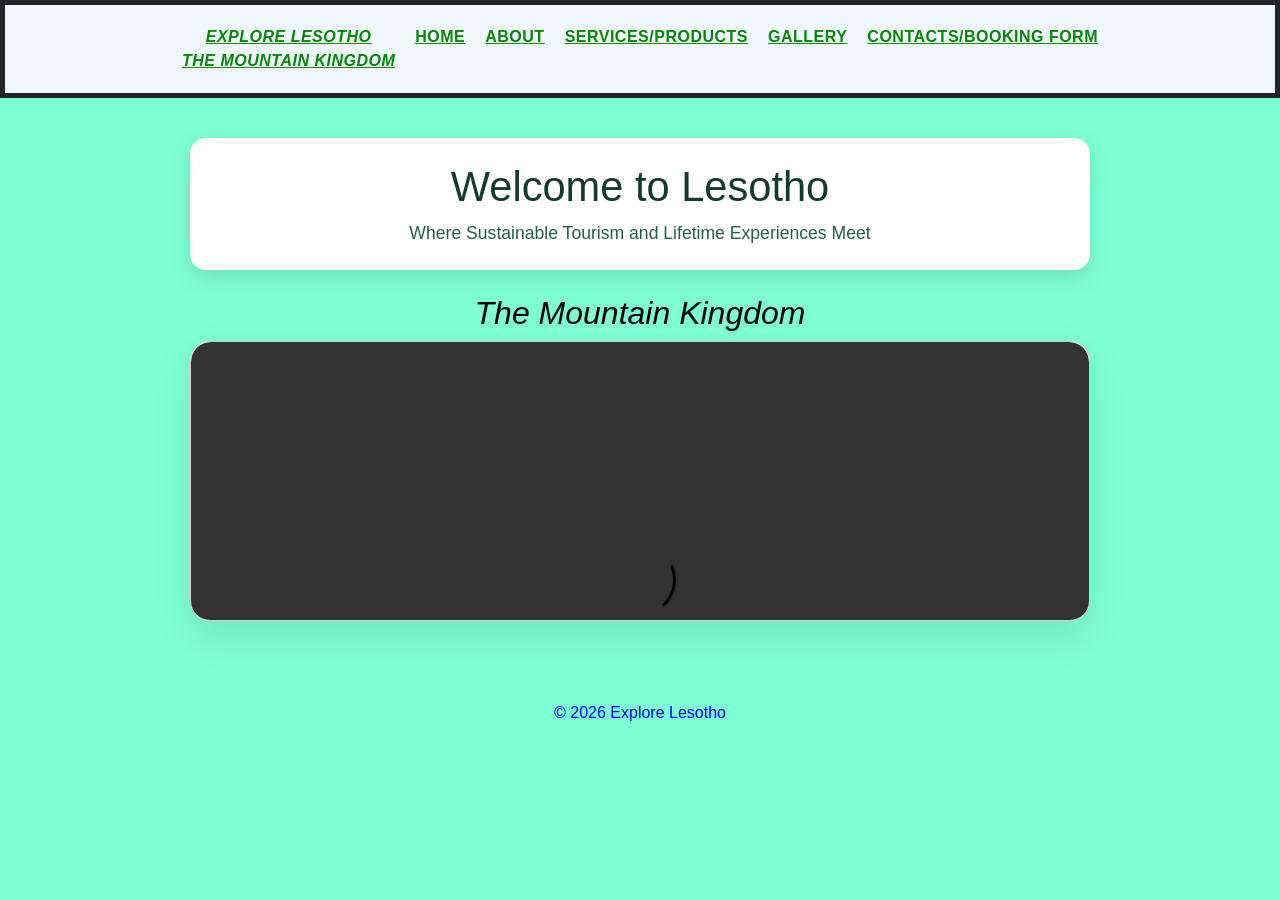
<file: index.html>
<!DOCTYPE html>
<html>
    <head>
<meta charset="UTF-8">
<meta name="viewport" content="width=device-width, initial-scale=1">
<title>LESOTHO TOURISM</title>
<link href="https://cdn.jsdelivr.net/npm/bootstrap@5.3.3/dist/css/bootstrap.min.css" rel="stylesheet">
<link rel="stylesheet" href="lenkoane.css">
    </head>
    <body>
        <header>
            <nav>
                <a href="index.html"><i>Explore Lesotho<br>The Mountain Kingdom</i></a>
                <a href="index.html" aria-current="page">Home</a>
                <a href="about.html">About</a>
                <a href="services.html">Services/Products</a>
                <a href="gallery.html">Gallery</a>
                <a href="contacts.html">Contacts/Booking Form</a>
            </nav>
        </header>
        <section class="banner">
            <div class="welcome-message">
                <h1>Welcome to Lesotho</h1>
                <p>Where Sustainable Tourism and Lifetime Experiences Meet</p>
            </div>
            <h2><i>The Mountain Kingdom</i></h2>
            <div class="card h-100">
                <video controls>
            <source src="media.mp4">
          </video>
          </div>

        </section>
        <div class="footer">
            <p> &copy; 2026 Explore Lesotho </p>
        </div>
        <script src="https://cdn.jsdelivr.net/npm/bootstrap@5.3.3/dist/js/bootstrap.bundle.min.js"></script>
<script src="script.js"></script>
    </body>
</html>
</file>
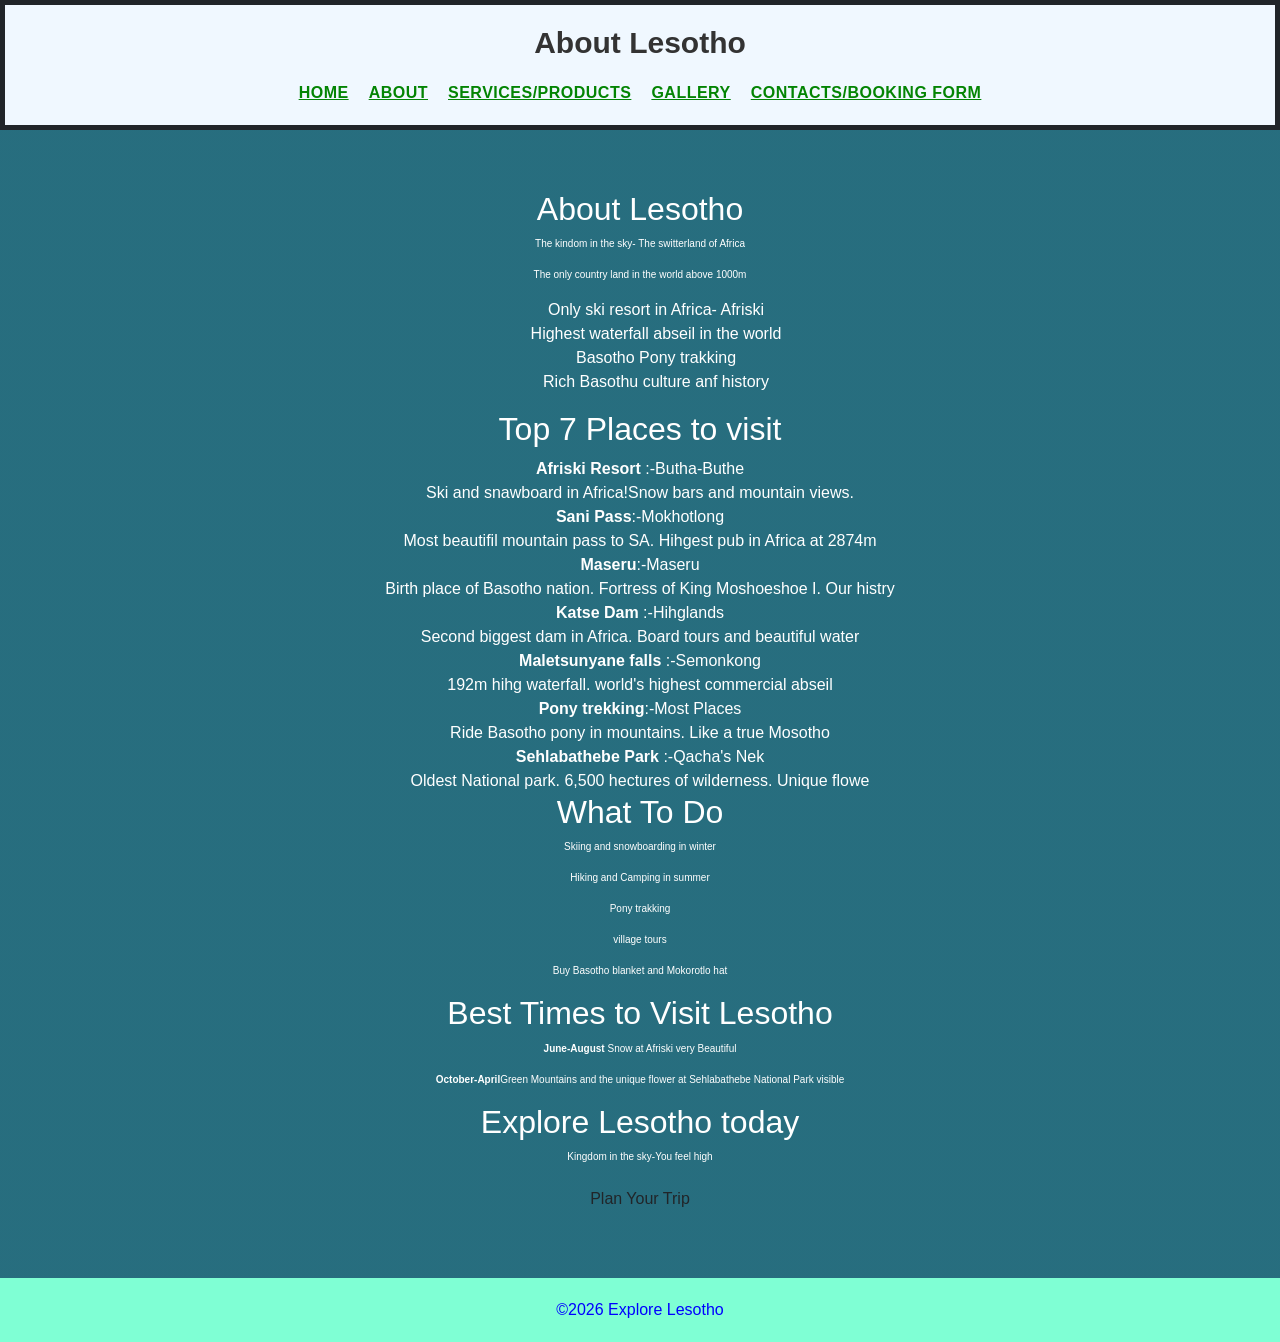
<file: about.html>
<!DOCTYPE html>
<html lang="en">
<head>
<meta charset="UTF-8">
<meta name="viewport" content="width=device-width, initial-scale=1">
<title>LESOTHO TOURISM</title>
<link href="https://cdn.jsdelivr.net/npm/bootstrap@5.3.3/dist/css/bootstrap.min.css" rel="stylesheet">
<link rel="stylesheet" href="lenkoane.css">
</head>
<body>

<header>
<h1>About Lesotho</h1>
<nav>
<a href="index.html">Home</a>
<a href="about.html">About</a>
<a href="services.html">Services/Products</a>
<a href="gallery.html">Gallery</a>
<a href="contacts.html">Contacts/Booking Form</a>
</nav>
</header>
<div class="hero">
<h2>About Lesotho</h2>
<p>The kindom in the sky- The switterland of Africa</p>
<p>The only country land in the world above 1000m</p>
<ul>
    <li>Only ski resort in Africa- Afriski</li>
    <li>Highest waterfall abseil in the world</li>
    <li>Basotho Pony trakking</li>
    <li>Rich Basothu culture anf history</li>
</ul>

<h2>Top 7 Places to visit</h2>
<div class="grid">
    <div class="place"><b> Afriski Resort </b><span class="tag">:-Butha-Buthe</span><br>Ski and snawboard in Africa!Snow bars and mountain views.</div>
    <div class="place"><b> Sani Pass</b><span class="tag">:-Mokhotlong</span><br>Most beautifil mountain pass to SA. Hihgest pub in Africa at 2874m</div>
    <div class="place"><b> Maseru</b><span class="tag">:-Maseru</span><br>Birth place of Basotho nation. Fortress of King Moshoeshoe I. Our histry</div>
    <div class="place"><b> Katse Dam </b><span class="tag">:-Hihglands</span><br>Second biggest dam in Africa. Board tours and beautiful water</div>
    <div class="place"><b> Maletsunyane falls </b><span class="tag">:-Semonkong</span><br>192m hihg waterfall. world's highest commercial abseil</div>
    <div class="place"><b> Pony trekking</b><span class="tag">:-Most Places</span><br>Ride Basotho pony in mountains. Like a true Mosotho</div>
    <div class="place"><b> Sehlabathebe Park </b><span class="tag">:-Qacha's Nek</span><br>Oldest National park. 6,500 hectures of wilderness. Unique flowe</div> 
</div>

<h2>What To Do</h2>
<p>Skiing and snowboarding in winter</p>
<p>Hiking and Camping in summer</p>
<p>Pony trakking</p>
<P>village tours</P>
<P>Buy Basotho blanket and Mokorotlo hat</p>

    <h2>Best Times to Visit Lesotho</h2>
    <p><b>June-August</b> Snow at Afriski very Beautiful</p>
    <p><b>October-April</b>Green Mountains and the unique flower at Sehlabathebe National Park visible</p>

<h2>Explore Lesotho today</h2>
<p>Kingdom in the sky-You feel high</p>
<a class="btn" href="#">Plan Your Trip</a>
</div>

<div class="footer">
    &copy;2026 Explore Lesotho
</div>
<script src="https://cdn.jsdelivr.net/npm/bootstrap@5.3.3/dist/js/bootstrap.bundle.min.js"></script>
<script src="script.js"></script>

</body>
</html>
</file>
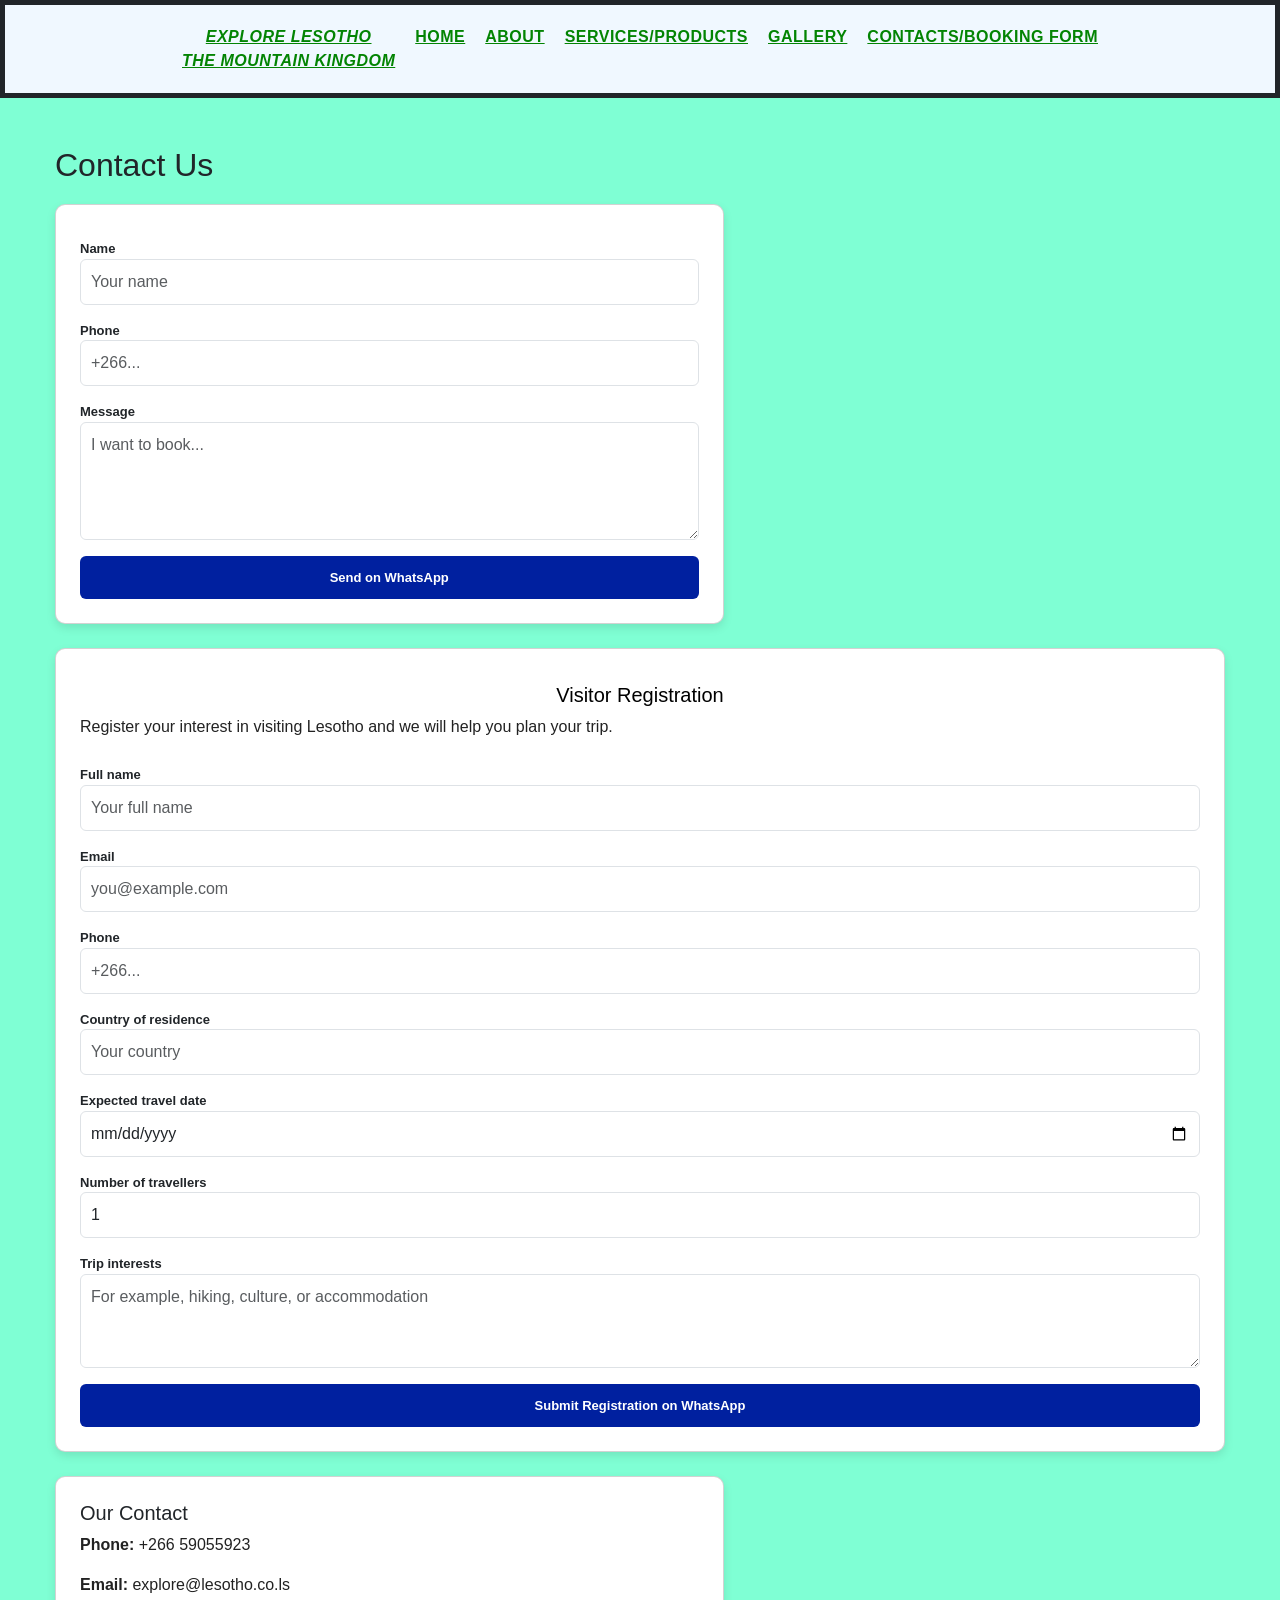
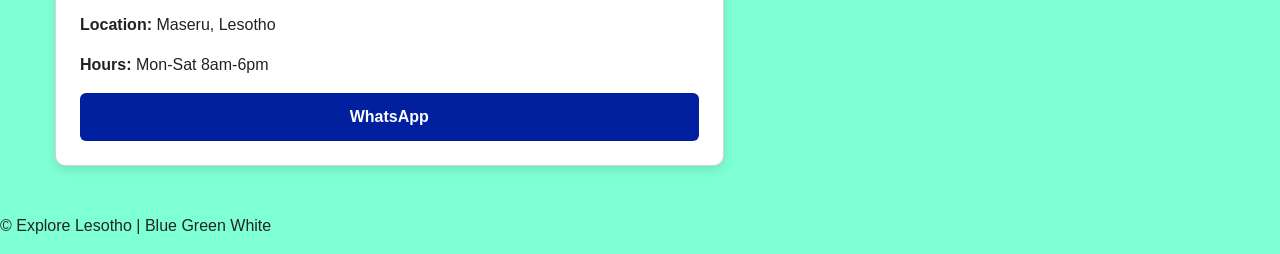
<file: contacts.html>
<!DOCTYPE html>
<html>
<head>
    <meta charset="UTF-8">
    <meta name="viewport" content="width=device-width, initial-scale=1">
    <title>LESOTHO TOURISM</title>
<link href="https://cdn.jsdelivr.net/npm/bootstrap@5.3.3/dist/css/bootstrap.min.css" rel="stylesheet">
<link rel="stylesheet" href="lenkoane.css">
</head>
<body>
    <header>
<nav>
<a href="index.html"><i>Explore Lesotho<br>The Mountain Kingdom</i></a>
<a href="index.html">Home</a>
<a href="about.html">About</a>
<a href="services.html">Services/Products</a>
<a href="gallery.html">Gallery</a>
<a href="contacts.html" aria-current="page">Contacts/Booking Form</a>
</nav>
</header>

<div class="container py-5">
<h2>Contact Us</h2>

<div class="contact-layout">
<section class="contact-panel">
<div class="card p-4">
<form onsubmit="sendWhatsApp(); return false;">
<label for="name">Name</label>
<input type="text" id="name" class="form-control mb-3" placeholder="Your name" autocomplete="name" required>

<label for="phone">Phone</label>
<input type="tel" id="phone" class="form-control mb-3" placeholder="+266..." autocomplete="tel" required>

<label for="msg">Message</label>
<textarea id="msg" class="form-control mb-3" rows="4" placeholder="I want to book..." required></textarea>

<button type="submit" class="contact-button">Send on WhatsApp</button>
</form>
</div>
</section>

<section class="contact-panel" style="grid-column: 1 / -1;">
<div class="card p-4">
<h3>Visitor Registration</h3>
<p>Register your interest in visiting Lesotho and we will help you plan your trip.</p>
<form onsubmit="sendRegistrationWhatsApp(); return false;">
<label for="registration-name">Full name</label>
<input type="text" id="registration-name" class="form-control mb-3" placeholder="Your full name" autocomplete="name" required>

<label for="registration-email">Email</label>
<input type="email" id="registration-email" class="form-control mb-3" placeholder="you@example.com" autocomplete="email" required>

<label for="registration-phone">Phone</label>
<input type="tel" id="registration-phone" class="form-control mb-3" placeholder="+266..." autocomplete="tel" required>

<label for="registration-country">Country of residence</label>
<input type="text" id="registration-country" class="form-control mb-3" placeholder="Your country" autocomplete="country-name" required>

<label for="registration-date">Expected travel date</label>
<input type="date" id="registration-date" class="form-control mb-3" required>

<label for="registration-guests">Number of travellers</label>
<input type="number" id="registration-guests" class="form-control mb-3" min="1" value="1" required>

<label for="registration-interest">Trip interests</label>
<textarea id="registration-interest" class="form-control mb-3" rows="3" placeholder="For example, hiking, culture, or accommodation" required></textarea>

<button type="submit" class="contact-button">Submit Registration on WhatsApp</button>
</form>
</div>
</section>

<aside class="contact-panel">
<div class="card p-4">
<h5>Our Contact</h5>
<p><b>Phone:</b> +266 59055923</p>
<p><b>Email:</b> explore@lesotho.co.ls</p>
<p><b>Location:</b> Maseru, Lesotho</p>
<p><b>Hours:</b> Mon-Sat 8am-6pm</p>
<a class="contact-button" href="https://wa.me/26658881234" target="_blank" rel="noopener">WhatsApp</a>
</div>
 </aside>
</div>
</div>

<footer>
<div class="footer-inner">
<p>© Explore Lesotho | Blue Green White</p>
</div>
</footer>

<script src="https://cdn.jsdelivr.net/npm/bootstrap@5.3.3/dist/js/bootstrap.bundle.min.js"></script>
<script src="script.js"></script>

</body>
</html>
</file>
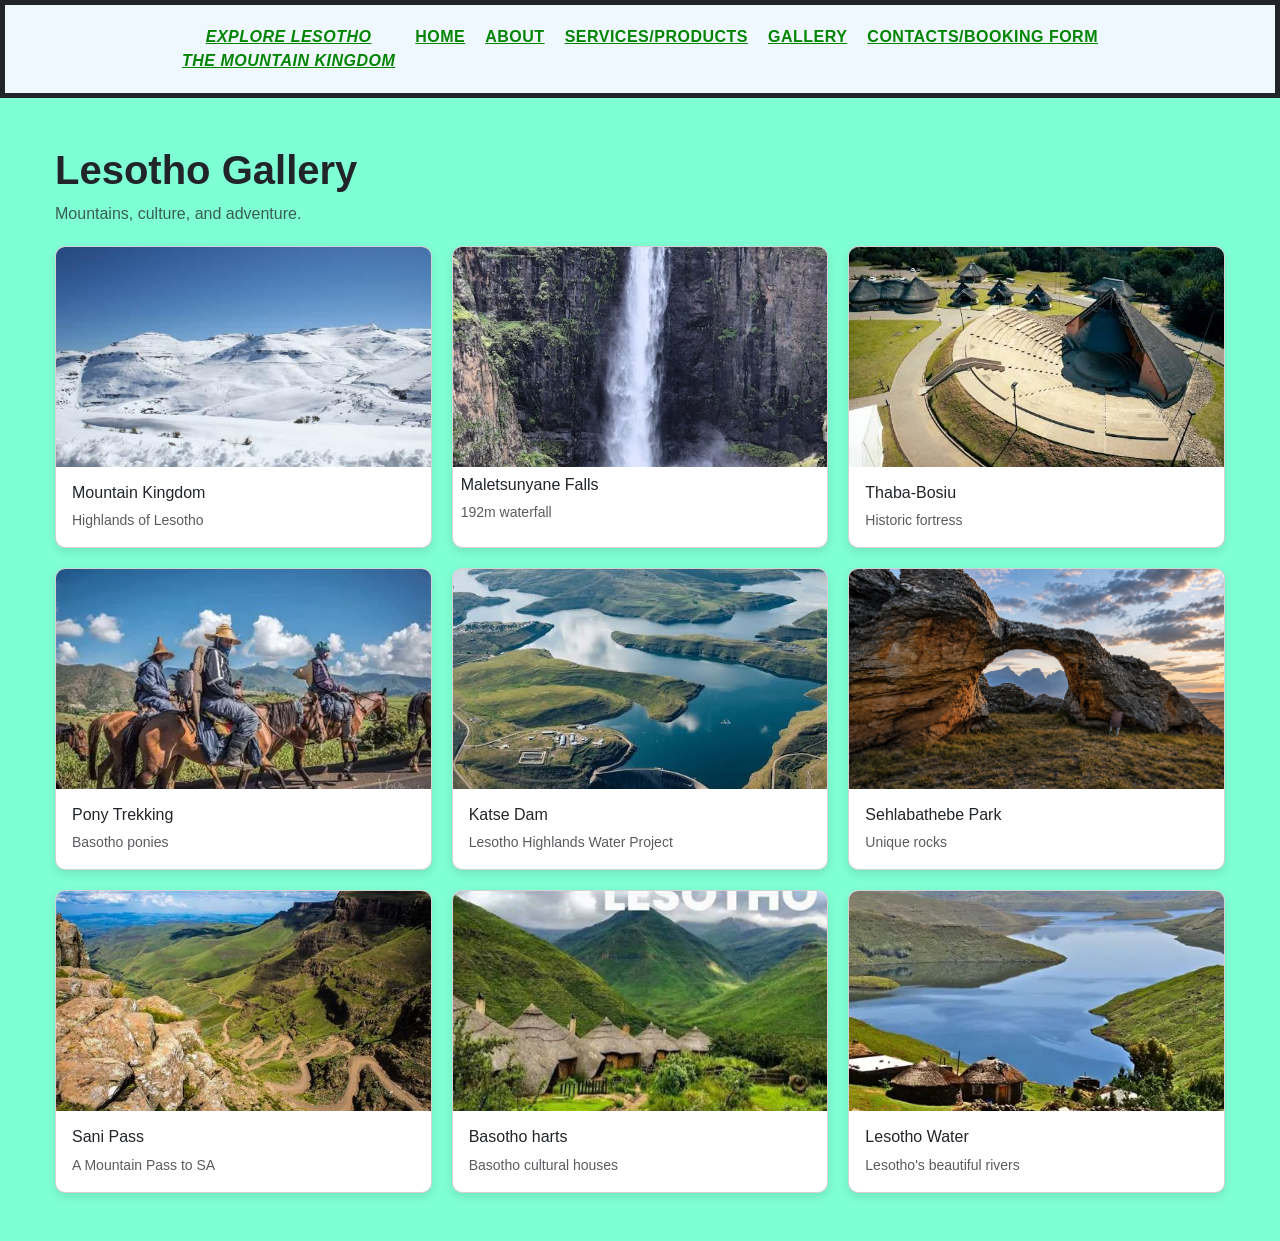
<file: gallery.html>
<!DOCTYPE html>
<html>
<head>
<meta charset="UTF-8">
<meta name="viewport" content="width=device-width, initial-scale=1">
<title>LESOTHO TOURISM</title>
<link href="https://cdn.jsdelivr.net/npm/bootstrap@5.3.3/dist/css/bootstrap.min.css" rel="stylesheet">
<link rel="stylesheet" href="lenkoane.css">

</head>
<body>
    <header>
<nav>
    <a href="index.html"><i>Explore Lesotho<br>The Mountain Kingdom</i></small></a>
   <a href="index.html">Home</a>
   <a href="about.html">About</a>
   <a href="services.html">Services/Products</a>
   <a href="gallery.html">Gallery</a>
   <a href="contacts.html">Contacts/Booking Form</a>
</nav>
    </header>

<div class="container py-5">
<h1 class="fw-bold">Lesotho Gallery</h1><p class="text-muted">Mountains, culture, and adventure.</p>
<div class="gallery-grid">
<div class="gallery-card">
    <div class="card" onclick="this.classList.toggle('clicked')">
    <img src="maluti.jpg" alt="Lesotho mountains">
    <div class="p-3"><h6>Mountain Kingdom</h6>
        <p class="small text-muted mb-0">Highlands of Lesotho</p>
    </div>
</div>
</div>
<div class="gallery-card">
    <div class="card" onclick="this.classList.toggle('clicked')">
    <img src="maletsunyane.jpg" alt="Maletsunyane">
    <div class="p-2"><h6>Maletsunyane Falls</h6>
        <p class="small text-muted mb-0">192m waterfall</p>
    </div>
</div>
</div>
<div class="gallery-card">
    <div class="card" onclick="this.classList.toggle('clicked')">
    <img src="thababosiu.jpg" alt="Thaba Bosiu"><div class="p-3">
        <h6>Thaba-Bosiu</h6><p class="small text-muted mb-0">Historic fortress</p>
    </div>
</div>
</div>
<div class="gallery-card">
    <div class="card" onclick="this.classList.toggle('clicked')">
    <img src="pony.jpg" alt="Pony trekking"><div class="p-3"><h6>Pony Trekking</h6>
        <p class="small text-muted mb-0">Basotho ponies</p>
    </div>
</div>
</div>
<div class="gallery-card">
    <div class="card" onclick="this.classList.toggle('clicked')">
    <img src="katse.jpg" alt="Katse Dam">
    <div class="p-3"><h6>Katse Dam</h6><p class="small text-muted mb-0">Lesotho Highlands Water Project</p>
    </div>
</div>
</div>
<div class="gallery-card">
    <div class="card" onclick="this.classList.toggle('clicked')">
    <img src="sehlabathebe.jpg" alt="Sehlabathebe">
    <div class="p-3"><h6>Sehlabathebe Park</h6><p class="small text-muted mb-0">Unique rocks</p>
    </div>
</div>
</div>
<div class="gallery-card"><div class="card" onclick="this.classList.toggle('clicked')">
    <img src="sani.jpg" alt="Sani Pass">
    <div class="p-3"><h6>Sani Pass</h6><p class="small text-muted mb-0">A Mountain Pass to SA</p>
    </div>
</div>
</div>
<div class="gallery-card"><div class="card" onclick="this.classList.toggle('clicked')">
    <img src="houses.jpeg"  alt="Basotho Hat">
    <div class="p-3"><h6>Basotho harts</h6><p class="small text-muted mb-0">Basotho cultural houses</p>
    </div>
    </div>
    </div>
    <div class="gallery-card"><div class="card" onclick="this.classList.toggle('clicked')">
        <img src="river.jpg" alt="Lesotho rivers">
            <div class="p-3"><h6>Lesotho Water</h6><p class="small text-muted mb-0">Lesotho's beautiful rivers</p>
        </div>
    </div>
</div>
</div>
</div>

<script src="https://cdn.jsdelivr.net/npm/bootstrap@5.3.3/dist/js/bootstrap.bundle.min.js"></script>
<script src="script.js"></script>

</body>
</html>
</file>
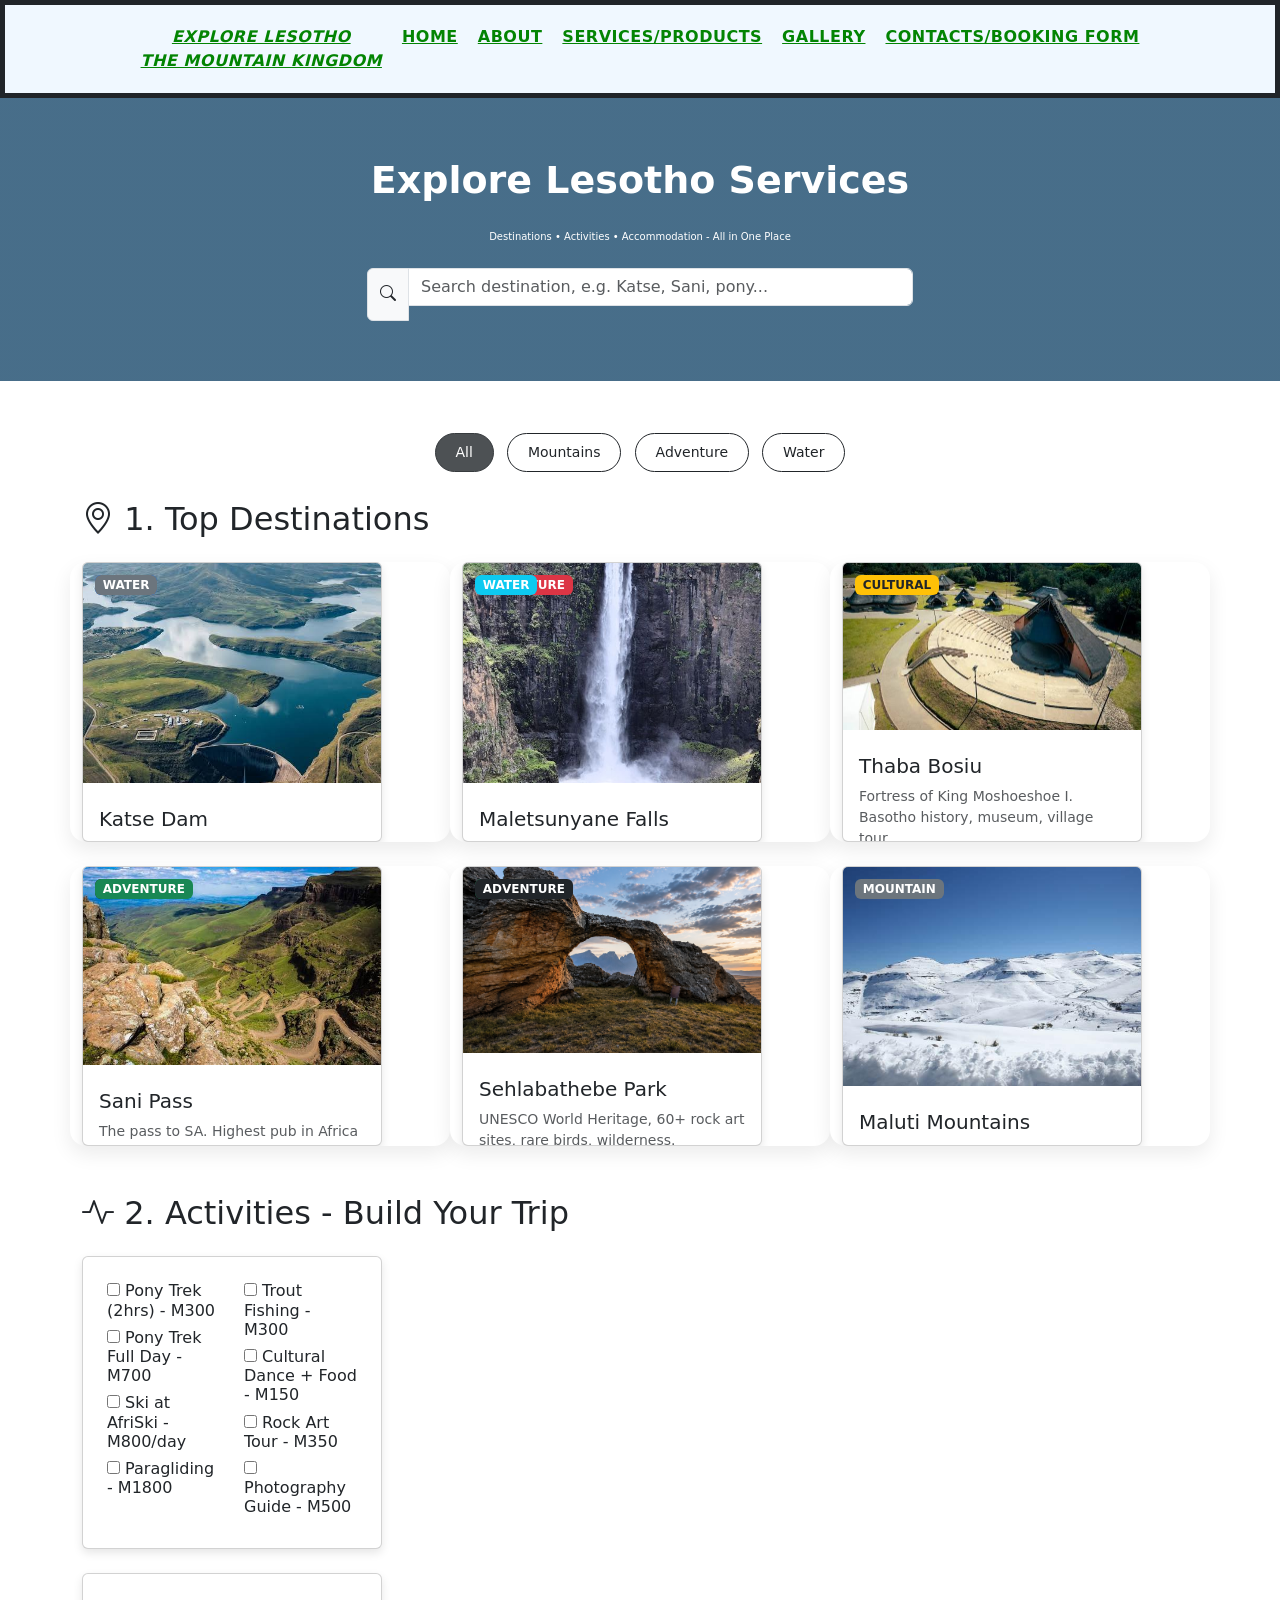
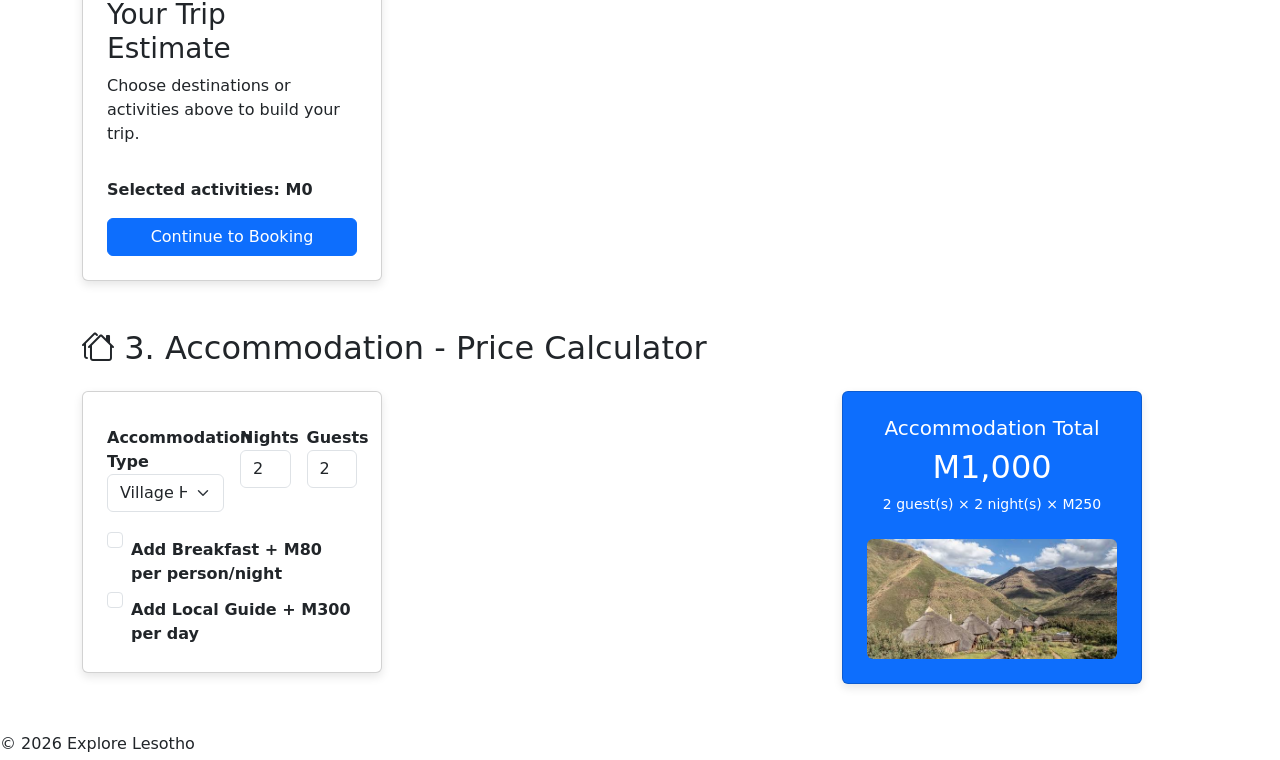
<file: services.html>
<!DOCTYPE html>
<html>
<head>
<meta charset="UTF-8">
<meta name="viewport" content="width=device-width, initial-scale=1">
<title>LESOTHO TOURISM</title>
<link rel="stylesheet" href="lenkoane.css">
<link href="https://cdn.jsdelivr.net/npm/bootstrap@5.3.3/dist/css/bootstrap.min.css" rel="stylesheet">
<link href="https://cdn.jsdelivr.net/npm/bootstrap-icons@1.11.3/font/bootstrap-icons.css" rel="stylesheet">
</head>
<body>
<header>
<nav>
<a href="index.html"><i>Explore Lesotho<br>The Mountain Kingdom</i></a>
<a href="index.html">Home</a>
<a href="about.html">About</a>
<a href="services.html" aria-current="page">Services/Products</a>
<a href="gallery.html">Gallery</a>
<a href="contacts.html">Contacts/Booking Form</a>
</nav>
</header>

<div class="hero text-center">
<div class="container">
<h1 class="fw-bold display-5">Explore Lesotho Services</h1>
<p class="lead">Destinations • Activities • Accommodation - All in One Place</p>
<div class="row justify-content-center mt-4">
<div class="col-md-6">
<div class="input-group">
<span class="input-group-text"><i class="bi bi-search"></i></span>
<input type="search" id="searchInput" class="form-control" placeholder="Search destination, e.g. Katse, Sani, pony..." aria-label="Search destinations">
</div>
</div>
</div>
</div>
</div>

<div class="container py-5">
<div class="text-center mb-4">
<button type="button" class="btn btn-dark btn-sm m-1 filter-btn active" data-filter="all">All</button>
<button type="button" class="btn btn-outline-dark btn-sm m-1 filter-btn" data-filter="mountain">Mountains</button>
<button type="button" class="btn btn-outline-dark btn-sm m-1 filter-btn" data-filter="adventure">Adventure</button>
<button type="button" class="btn btn-outline-dark btn-sm m-1 filter-btn" data-filter="water">Water</button>
</div>

<h2 class="section-title mb-4"><i class="bi bi-geo-alt"></i> 1. Top Destinations</h2>
<div class="row g-4" id="destinationsRow">

<div class="col-md-4 destination-card" data-category="mountain water" data-name="katse dam">
<div class="card">
<img src="katse.jpg" class="img-cover" alt="Katse Dam surrounded by Lesotho mountains">
<div class="p-3">
<span class="badge bg-primary">Water</span> <span class="badge bg-secondary">Water</span>
<h5 class="mt-2">Katse Dam</h5>
<p class="text-muted small">Africa's highest dam, 185m deep. Boat cruise, fishing, engineering tour.</p>
<p><span class="price-tag">M1000 tour</span></p>
<button class="btn btn-outline-primary btn-sm w-100 add-activity" data-name="Katse Dam Tour" data-price="700">Add to Trip</button>
</div>
</div>
</div>

<div class="col-md-4 destination-card" data-category="adventure water" data-name="maletsunyane falls">
<div class="card">
<img src="maletsunyane.jpg" class="img-cover" alt="Maletsunyane Falls">
<div class="p-3">
<span class="badge bg-danger">Adventure</span> <span class="badge bg-info">Water</span>
<h5 class="mt-2">Maletsunyane Falls</h5>
<p class="text-muted small">196m single drop, highest in Southern Africa. Abseil 204m - world record!</p>
<p><span class="price-tag">M1200 abseil</span></p>
<button class="btn btn-outline-primary btn-sm w-100 add-activity" data-name="Maletsunyane Abseil" data-price="1200">Add to Trip</button>
</div>
</div>
</div>

<div class="col-md-4 destination-card" data-category="cultural mountain" data-name="thaba bosiu">
<div class="card">
<img src="thababosiu.jpg" class="img-cover" alt="Thaba Bosiu mountain fortress">
<div class="p-3">
<span class="badge bg-warning text-dark">Cultural</span>
<h5 class="mt-2">Thaba Bosiu</h5>
<p class="text-muted small">Fortress of King Moshoeshoe I. Basotho history, museum, village tour.</p>
<p><span class="price-tag">M600 tour</span></p>
<button class="btn btn-outline-primary btn-sm w-100 add-activity" data-name="Thaba Bosiu Cultural" data-price="600">Add to Trip</button>
</div>
</div>
</div>

<div class="col-md-4 destination-card" data-category="mountain adventure" data-name="sani pass">
<div class="card">
<img src="sani.jpg" class="img-cover" alt="Mountain road on Sani Pass">
<div class="p-3">
<span class="badge bg-dark">Mountain</span> <span class="badge bg-success">Adventure</span>
<h5 class="mt-2">Sani Pass</h5>
<p class="text-muted small">The pass to SA. Highest pub in Africa at 2874m, snow in winter.</p>
<p><span class="price-tag">M850 4x4 tour</span></p>
<button class="btn btn-outline-primary btn-sm w-100 add-activity" data-name="Sani Pass 4x4" data-price="850">Add to Trip</button>
</div>
</div>
</div>

<div class="col-md-4 destination-card" data-category="adventure" data-name="sehlabathebe national park">
<div class="card">
<img src="sehlabathebe.jpg" class="img-cover" alt="Rock formations in Sehlabathebe National Park">
<div class="p-3">
<span class="badge bg-success">UNESCO</span> <span class="badge bg-dark">Adventure</span>
<h5 class="mt-2">Sehlabathebe Park</h5>
<p class="text-muted small">UNESCO World Heritage, 60+ rock art sites, rare birds, wilderness.</p>
<p><span class="price-tag">M1500 2-days</span></p>
<button class="btn btn-outline-primary btn-sm w-100 add-activity" data-name="Sehlabathebe Park" data-price="1500">Add to Trip</button>
</div>
</div>
</div>

<div class="col-md-4 destination-card" data-category="mountain" data-name="maluti mountains">
<div class="card">
<img src="maluti.jpg" class="img-cover" alt="Maluti Mountains">
<div class="p-3">
<span class="badge bg-secondary">Mountain</span>
<h5 class="mt-2">Maluti Mountains</h5>
<p class="text-muted small">Hiking paradise, pony trekking base, Thabana Ntlenyana 3482m peak.</p>
<p><span class="price-tag">M450 pony trek</span></p>
<button class="btn btn-outline-primary btn-sm w-100 add-activity" data-name="Maluti Hiking" data-price="450">Add to Trip</button>
</div>
</div>
</div>

</div>


<h2 class="section-title mt-5 mb-4"><i class="bi bi-activity"></i> 2. Activities - Build Your Trip</h2>
<div class="row g-4">
<div class="col-lg-8">
<div class="card p-4">
<div class="row">
<div class="col-md-6">
<h6><input type="checkbox" class="activity-check" data-name="Pony Trek 2hrs" data-price="300"> Pony Trek (2hrs) - M300</h6>
<h6><input type="checkbox" class="activity-check" data-name="Pony Trek Full Day" data-price="700"> Pony Trek Full Day - M700</h6>
<h6><input type="checkbox" class="activity-check" data-name="Ski at AfriSki" data-price="800"> Ski at AfriSki - M800/day</h6>
<h6><input type="checkbox" class="activity-check" data-name="Paragliding" data-price="1800"> Paragliding - M1800</h6>
</div>
<div class="col-md-6">
<h6><input type="checkbox" class="activity-check" data-name="Trout Fishing" data-price="300"> Trout Fishing - M300</h6>
<h6><input type="checkbox" class="activity-check" data-name="Cultural Dance" data-price="150"> Cultural Dance + Food - M150</h6>
<h6><input type="checkbox" class="activity-check" data-name="Rock Art Tour" data-price="350"> Rock Art Tour - M350</h6>
<h6><input type="checkbox" class="activity-check" data-name="Photography Guide" data-price="500"> Photography Guide - M500</h6>
</div>
</div>
</div>
</div>

</div>
<div class="card p-4 mt-4" aria-live="polite">
<h3>Your Trip Estimate</h3>
<p id="trip-empty">Choose destinations or activities above to build your trip.</p>
<ul id="trip-items" class="mb-3"></ul>
<p class="fw-bold mb-3">Selected activities: M<span id="trip-total">0</span></p>
<a href="contacts.html" class="btn btn-primary">Continue to Booking</a>
</div>
<h2 class="section-title mt-5 mb-4"><i class="bi bi-houses"></i> 3. Accommodation - Price Calculator</h2>
<div class="row g-4">
<div class="col-md-8">
<div class="card p-4">
<div class="row g-3">
<div class="col-md-6">
<label>Accommodation Type</label>
<select id="accType" class="form-select">
<option value="250">Village Homestay - M250/night</option>
<option value="450">Mountain Lodge - M450/night</option>
<option value="650">Hotel Maseru - M650/night</option>
<option value="1200">AfriSki Chalet - M1200/night</option>
<option value="150">Camping - M150/night</option>
</select>
</div>
<div class="col-md-3">
<label>Nights</label>
<input type="number" id="nights" class="form-control" value="2" min="1" max="14">
</div>
<div class="col-md-3">
<label>Guests</label>
<input type="number" id="guests" class="form-control" value="2" min="1" max="10">
</div>
<div class="col-12">
<div class="form-check">
<input class="form-check-input" type="checkbox" id="breakfast" value="80">
<label class="form-check-label">Add Breakfast + M80 per person/night</label>
</div>
<div class="form-check">
<input class="form-check-input" type="checkbox" id="guide" value="300">
<label class="form-check-label">Add Local Guide + M300 per day</label>
</div>
</div>
</div>
</div>
</div>
<div class="col-md-4">
<div class="card p-4 text-center bg-primary text-white">
<h5>Accommodation Total</h5>
<h2>M<span id="accTotal">500</span></h2>
<p class="small" id="accBreakdown">2 nights x M250 = M500</p>
<img src="maliba.jpg" class="img-cover rounded mt-2" alt="Scenery along Sani Pass" style="height:120px">
</div>
</div>
</div>

</div>

<footer>
<p class="mb-1">© 2026 Explore Lesotho</p>
</footer>

<script src="https://cdn.jsdelivr.net/npm/bootstrap@5.3.3/dist/js/bootstrap.bundle.min.js"></script>
<script src="script.js"></script>
</body>
</html>
</file>
<file: lenkoane.css>
body{font-family: Arial, sans-serif;
    background-color:aquamarine;
}

ul,li{
    list-style: none;
    list-style-type: none;
}

.navbar-nav{
    list-style: none;
    display :flex;
    flex-direction: row;
    gap:20px;
}

header{background-color: aliceblue;
    padding:20px;
text-align: center;
border: 5px solid;
}

header h1{font-size: 30px;
margin-bottom: 20px;
font-weight: 800 !important;
color: #333;
}

header nav{background: transparent;
display: flex;flex-direction: row;
justify-content: center;gap:20px;flex-wrap: wrap;
}

header nav a{color:rgb(3, 132, 3);
font-weight: 800;
font-size: 16px;
text-transform: uppercase;
letter-spacing: 0.5px;
}
header a nav:hover{color:blue;
}

.banner{
    width: 100%;
    min-height: auto;
    display: flex;
    flex-direction: column;
    justify-content: center;
    align-items: center;
    padding: 40px 20px;
}

.welcome-message {
    width: min(100%, 900px);
    box-sizing: border-box;
    margin-bottom: 24px;
    padding: 24px;
    border-radius: 16px;
    background: #fff;
    color: #123b2a;
    text-align: center;
    box-shadow: 0 8px 24px rgba(0,0,0,.12);
}
.welcome-message h1 { margin: 0 0 8px; font-size: clamp(1.8rem, 4vw, 2.6rem); }
.welcome-message p { margin: 0; color: #245e43; font-size: 1.1rem; }

.banner .card{
    width: 100%;
    max-width: 900px;
    margin: 0;
    background: white;
    border-radius: 20px;
    overflow: hidden;
    box-shadow: 0 15px 40px rgba(0,0,0,0.1);
    padding: 0;
}

.banner video,.banner img{
width: 100%;
height: min(1000px, 80vh);
min-height: 500px;
object-fit: cover;
display: block;
margin: 0;
border-radius: 20px;
}

section{padding: 20px;font-size: small;color: black;
}

section h3{text-align: center;color:black;font-size: 20px;margin-top: 10px;
}

section p{text-align: center;color: aquamarine;font-size: 20px;}


.hero, .hero.text-center{background: linear-gradient(rgba(10,61,98,0.75),rgba(10,61,98,0.75));
color:white; padding: 60px 20px;
text-align: center;
}

.hero h1{font-size: 38px;
font-weight: 800;
margin-bottom: 25px;
}

.hero p{font-size:10px;bottom: 25px;}

.input-group-text{background: white;
border-radius: 30px 0 0 30px;
}

.filter-btn{border-radius: 25px !important;
padding: 8px 20px !important;
margin: 5px;
border: 1px solid;
background: white;
cursor:pointer;
}

.container{
    max-width: 1200px; margin:0 auto;padding: 0 15px;
}


.form-control{
    display: block;
    width: 100%;
    margin-bottom: 15px;
    padding: 10px;
}
label{
    display: block;
    margin-top: 10px;
    font-weight: bold;
}

.destination-card{background: white; border-radius: 16px; overflow: hidden;
box-shadow: 0 8px 20px rgba(0,0,0,0.08);
transition: transform 0.3s, box-shadow 0.3s;
position: relative;
height: 100%;display:flex;
flex-direction: column;
}
.destination-card:hover {transform: translateY(-8px);
box-shadow: 0 15px 30px rgba(0,0,0,0.15);
}

.destination-card .img-cover, .destination-card img{width:100%;
     height: 220px !important;object-fit: cover;
    display: block;
}

.destination-card .card-body{padding:18px;
flex-grow: 1;
}
.badge{background: rgb(49, 49, 184);
color: wheat; padding: 4px 10px; border-radius: 20px;
font-size: 11px; text-transform: uppercase;position: absolute;
top:12px;left:12px;
}

.gallery {display :flex; gap:20px;flex-wrap: wrap;justify-content: center;
padding: 20px;max-width: 800;margin: auto;
}

.gallery-grid {
    display: grid;
    grid-template-columns: repeat(3, minmax(0, 1fr));
    gap: 20px;
    margin-top: 20px;
}

.gallery-card { min-width: 0; }
.gallery-card .card { width: 100%; max-width: none; }

.contact-layout {
    display: grid;
    grid-template-columns: minmax(0, 7fr) minmax(260px, 5fr);
    gap: 24px;
    align-items: start;
    margin-top: 20px;
}
.contact-panel .card { width: 100%; max-width: none; padding: 24px; }
.contact-panel { padding: 0; }
.contact-panel p { color: #222; text-align: left; font-size: 16px; }
.contact-button {
    display: block;
    width: 100%;
    box-sizing: border-box;
    border: 0;
    border-radius: 6px;
    padding: 12px 16px;
    background: #00209f;
    color: #fff;
    font: inherit;
    font-weight: 700;
    text-align: center;
    text-decoration: none;
    cursor: pointer;
}
.contact-button:hover { background: #00166f; color: #fff; }

@media (max-width: 700px) {
    .gallery-grid { grid-template-columns: repeat(2, minmax(0, 1fr)); }
    .contact-layout { grid-template-columns: 1fr; }
}

@media (max-width: 480px) {
    .gallery-grid { grid-template-columns: 1fr; }
    .banner video,.banner img { height: 55vh; min-height: 300px; }
}

.card{background: white;
    border-radius: 10px;box-shadow: 0 4px 10px rgba(0,0,0,0.1);
flex: 1 1 280px;max-width: 300px;overflow: hidden;
transition: transform 0.5s;
height:100%;
}

.card img{width: 100%;height: 220px;object-fit: cover;display: block;
}
.card-text{padding: 15px;
}
.card:hover{
    transform: scale(1.05);
    box-shadow: 0 10px 25px rgba(0,0,0,0.1);
}


.footer{text-align: center !important;color: blue;
display: flex;justify-content: center;align-items: center;
padding: 20px;
}

.footer p{text-align: center !important;color: blue;
display: flex;
justify-content: center;
align-items: center;
padding: 20px;}


.card.clicked{
    transform: scale(1.5) rotate(5deg);
    z-index: 10;
}
</file>
